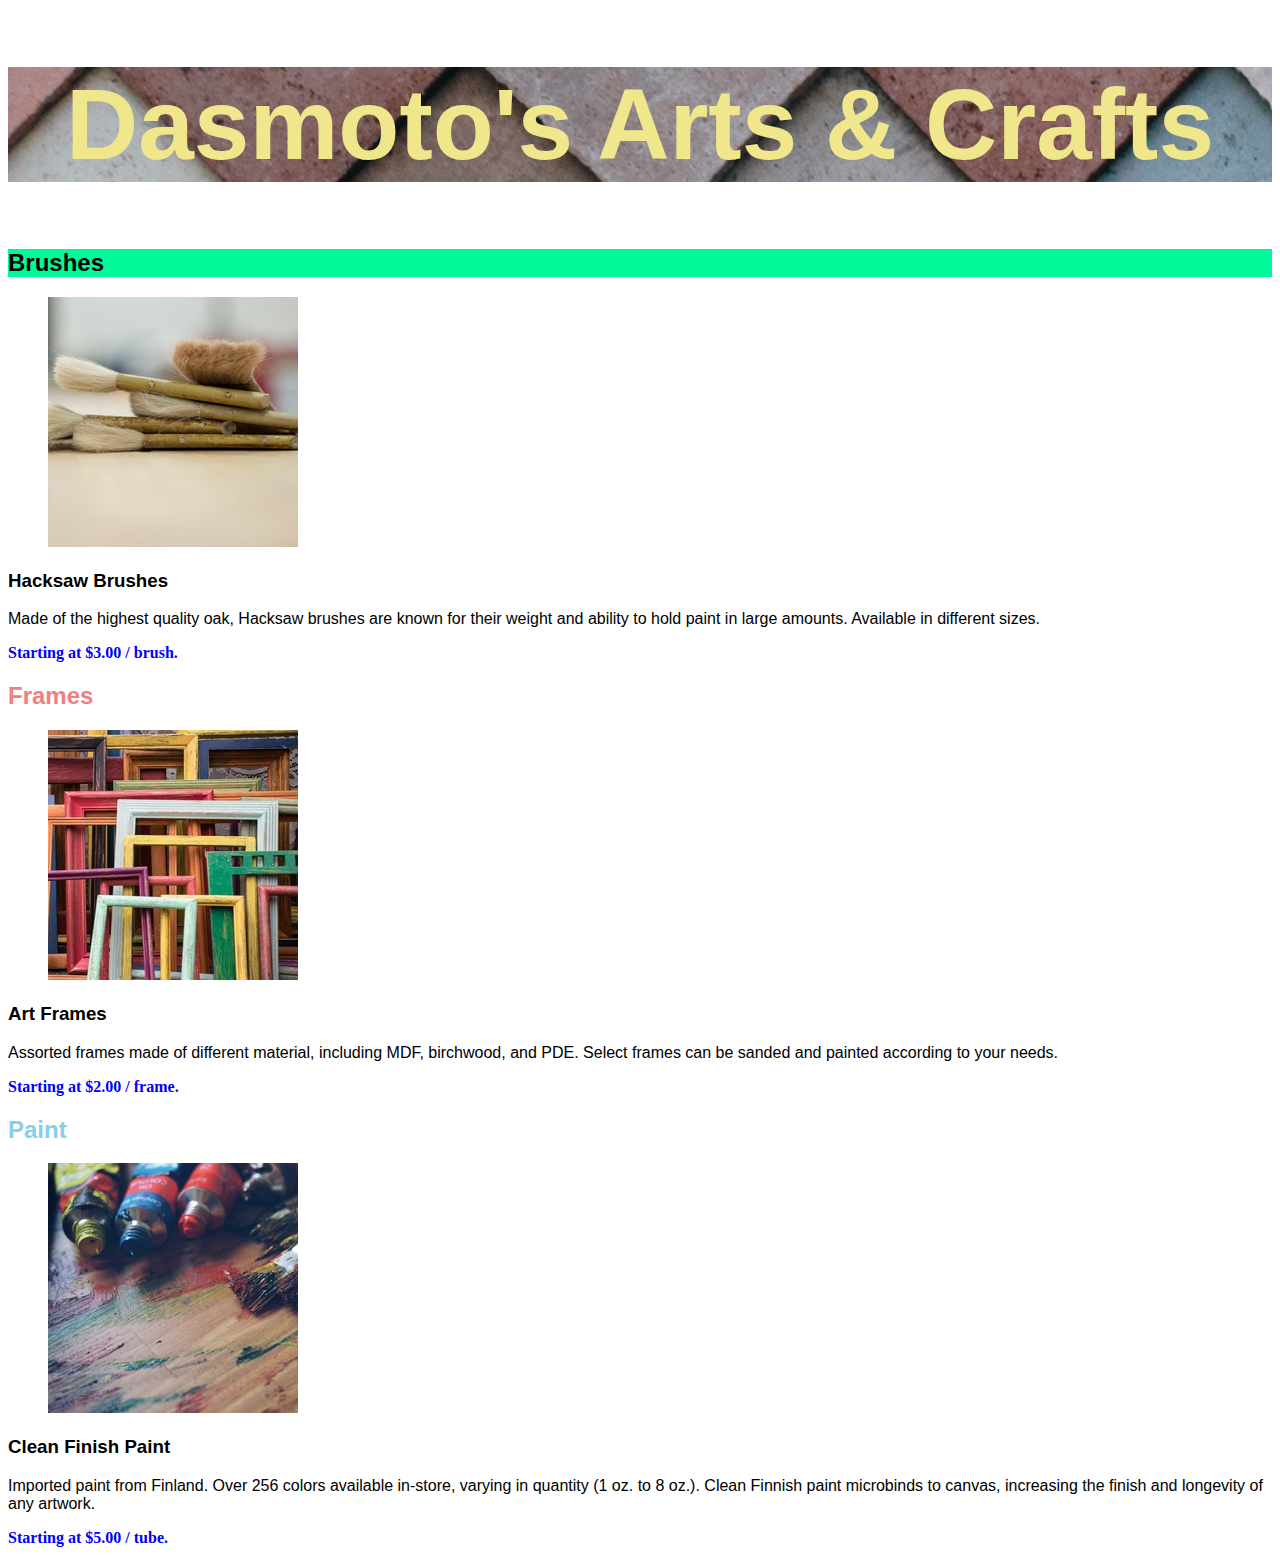
<file: Dasmoto's Arts & Crafts/index.html>
<!DOCTYPE html>
<html class="no-js">
    <head>
        <meta charset="utf-8">
        <meta http-equiv="X-UA-Compatible" content="IE=edge">
        <title>Dasmoto's Arts and Crafts</title>
        <meta name="description" content="A simple CodeAcademy Project">
        <meta name="viewport" content="width=device-width, initial-scale=1">
        <link rel="stylesheet" href="./resources/css/index.css">
    </head>
    <body>
        <h1>Dasmoto's Arts & Crafts</h1>
        <article class = "item">
            <header>
                <h2 id = "brush">Brushes</h2>
            </header>
            <section>
                <header>
                    <figure>
                        <img src = "resources/images/hacksaw.jpeg">
                    </figure>
                    <h3>Hacksaw Brushes</h3>
                </header>
                <p>
                    Made of the highest quality oak, Hacksaw brushes 
                    are known for their weight and ability to hold paint in 
                    large amounts. Available in different sizes. 
                </p>
            </section>
            <footer>
                <span class = "price">Starting at $3.00 / brush.</span>
            </footer>
        </article>
        <article class = "item">
            <header>
                <h2 id = "frames">Frames</h2>
            </header>
            <section>
                <header>
                    <figure>
                        <img src = "resources/images/frames.jpeg">
                    </figure>
                    <h3>Art Frames</h3>
                </header>
                <p>
                    Assorted frames made of different material, including MDF, 
                    birchwood, and PDE. Select frames can be sanded and painted 
                    according to your needs. 
                </p>
            </section>
            <footer>
                <span class = "price">Starting at $2.00 / frame.</span>
            </footer>
        </article>
        <article class = "item">
            <header>
                <h2 id = "paint">Paint</h2>
            </header>
            <section>
                <header>
                    <figure>
                        <img src = "resources/images/finnish.jpeg">
                    </figure>
                    <h3>Clean Finish Paint</h3>
                </header>
                <p>
                    Imported paint from Finland. Over 256 colors available in-store, 
                    varying in quantity (1 oz. to 8 oz.). Clean Finnish paint microbinds 
                    to canvas, increasing the finish and longevity of any artwork. 
                </p>
            </section>
            <footer>
                <span class = "price">Starting at $5.00 / tube.</span>
            </footer>
        </article>
    </body>
</html>
</file>
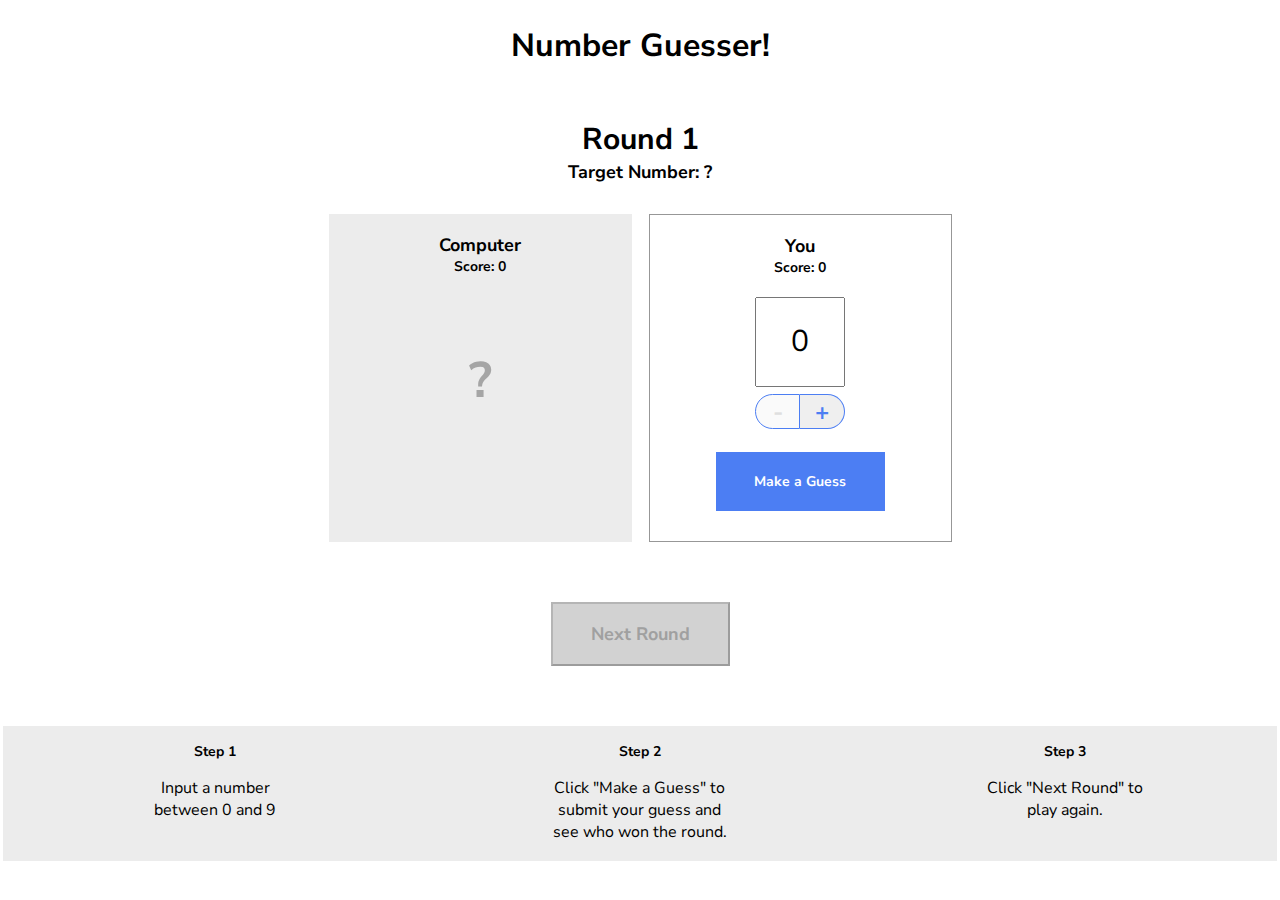
<file: number-guesser-starting/index.html>
<!doctype html>

<html>
  <head>
    <title>Number Guesser</title>
    <link href="https://fonts.googleapis.com/css?family=Nunito+Sans:400,700" rel="stylesheet">
    <link rel="stylesheet" href="./style.css">
  </head>
  <body>
    <div class="game-container">
      <header>
        <h1>Number Guesser!</h1>
      </header>
      
      <div class="rounds">
        <p class="round-label">Round <span id="round-number">1</span></p>
        <p class="guess-label">Target Number: <span id="target-number">?</span></p>
      </div>

      <div class="guessing-area">
        <div class="guess computer-guess">
          <div class="guess-title">
            <p class="guess-label">Computer</p>
            <p class="score-label">Score: <span id="computer-score">0</span></p>
          </div>
          <p id="computer-guess">?</p>
          <p class="winning-text" id="computer-wins"></p>
        </div>
        <div class="guess human-guess">
          <div class="guess-title">
            <p class="guess-label">You</p>
            <p class="score-label">Score: <span id="human-score">0</span></p>
          </div>
          <input type="number" id="human-guess" min=0 max=9 value=0>
          <div class="number-controls">
            <button class="number-control left" id="subtract" disabled>-</button>
            <button class="number-control right" id="add">+</button>
          </div>
          <button class="button" id="guess">Make a Guess</button>
        </div>
      </div>

      <div class="next-round-container">
        <button class="button" id="next-round" disabled>Next Round</button>
      </div>

    </div>
    
    <div class="instructions">
      <div class="instruction">
        <h3>Step 1</h3>
        <p>Input a number between 0 and 9</p>
      </div>
      <div class="instruction">
        <h3>Step 2</h3>
        <p>Click "Make a Guess" to submit your guess and see who won the round.</p>
      </div>
      <div class="instruction">
        <h3>Step 3</h3>
        <p>Click "Next Round" to play again.</p>
      </div>
    </div>

    <script src="./script.js"></script>
    <script src="./game.js"></script>
  </body>
</html>
</file>
<file: Dasmoto's Arts & Crafts/resources/css/index.css>
h1
{
    background-image: url(../images/pattern.jpeg);
    text-align: center;
    font-size: 100px;
    color: khaki;
}
h1,h2,h3, p
{
    font-family: Helvetica;
}
item.h2
{
    color: white;
    font-size: 32px;
}
#brush
{
    background-color: mediumspringgreen;
}
.price
{
    color: blue;
    font-weight: bold;
}
#frames
{
    color: lightcoral;
}
#paint
{
    color: skyblue;
}
</file>
<file: number-guesser-starting/style.css>
* {
  font-family: 'Nunito Sans';
  box-sizing: border-box;
}

body {
  margin: 0 auto;
  padding: 3px;
  background-color: #fff;
}

.game-container {
  max-width: 640px;
  margin: 0 auto;
  text-align: center;
}

header {
  display: flex;
  justify-content: center
}

.rounds {
  display: flex;
  flex-direction: column;
  align-items: center;
  margin-bottom: 30px;
}

.round-label {
  font-size: 30px;
  font-weight: 700;
  margin-bottom: 0px;
}

.guess {
  min-width: 303px;
  height: 328px;
  display: flex;
  flex-direction: column;
  align-items: center;
  padding: 19px;
}

.guessing-area {
  display: flex;
  justify-content: space-around;
  align-items: flex-start;
  margin-bottom: 60px;
}

.guess-title {
  display: flex;
  flex-direction: column;
  align-items: center;
  justify-content: flex-start;
  margin-bottom: 20px;
}

.guess-label {
  font-size: 18px;
  font-weight: 700;
  margin: 0;
}

.score-label {
  font-size: 14px;
  font-weight: 700;
  margin: 0;
}

.target-guess {
  display: flex;
  flex-direction: column;
  align-items: center;
  justify-content: flex-start;
}

.computer-guess {
  background-color: #ececec;
}

#computer-guess {
  font-size: 50px;
  font-weight: 700;
  color: #a5a5a5;
}

.human-guess {
  border: 1px solid #979797;
}

.guess input {
  height: 90px;
  width: 90px;
  font-size: 30px;
  text-align: center;
  margin: 0 auto;
  margin-bottom: 7px;
}

.number-controls {
  font-size: 0;
  margin-bottom: 23px;
}

.number-control {
  border: solid 1px #4c7ef3;
  display: inline-block;
  width: 45px;
  height: 35px;
  font-size: 24px;
  font-weight: 700;
  color: #4c7ef3;
  cursor: pointer;
}

.number-controls button[disabled] {
  color: #dfdfdf;
  cursor: default;
}

.left {
  border-top-left-radius: 22.5px;
  border-bottom-left-radius: 22.5px;
}

.right {
  border-top-right-radius: 22.5px;
  border-bottom-right-radius: 22.5px;
  border-left-width: 0px;
}

.controls {
  display: flex;
  justify-content: space-around;
}

.button {
  background-color: #4c7ef3;
  color: #fff;
  cursor: pointer;
}

#guess {
  padding: 20px;
  width: 169px;
  height: 59px;
  border: none;
  font-weight: 700;
  font-size: 14px;
}

input[type=number]::-webkit-inner-spin-button {
  -webkit-appearance: none;
}

#next-round {
  width: 179px;
  height: 64px;
  font-size: 18px;
  font-weight: bold;
  margin-left: auto;
  margin-right: auto;
  margin-bottom: 60px;
}
  
.button[disabled] {
  background-color: #d2d2d2;
  color: #a0a0a0;
  cursor: default;
}

.instructions {
  background-color: #ececec;
  width: 100%;
  display: flex;
  justify-content: space-around;
}

.instruction {
  width: 180px;
  padding: 2px;
  text-align: center;
}

.instructions h3 {
  font-size: 14px;
}


.winning-text, .winning-text[disabled] {
  color: #ec3636;
  font-weight: 700;
}
</file>
